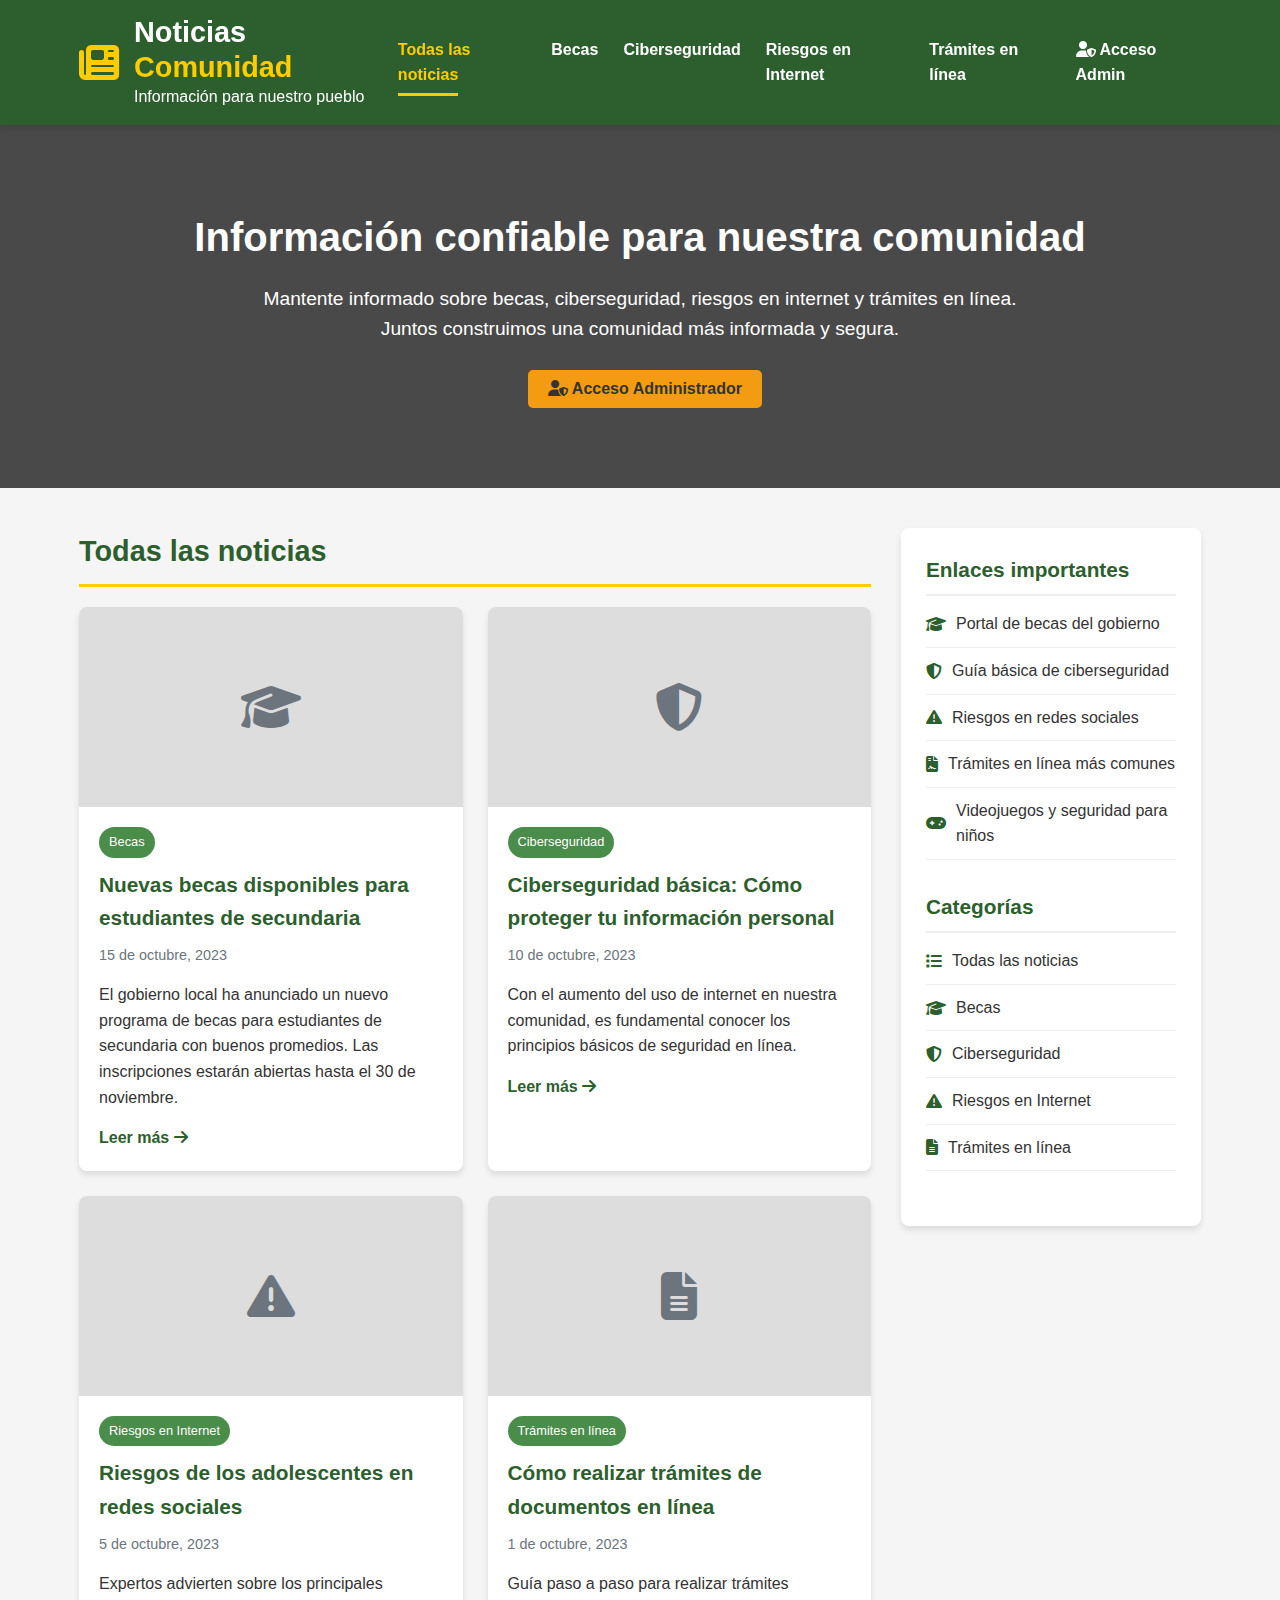
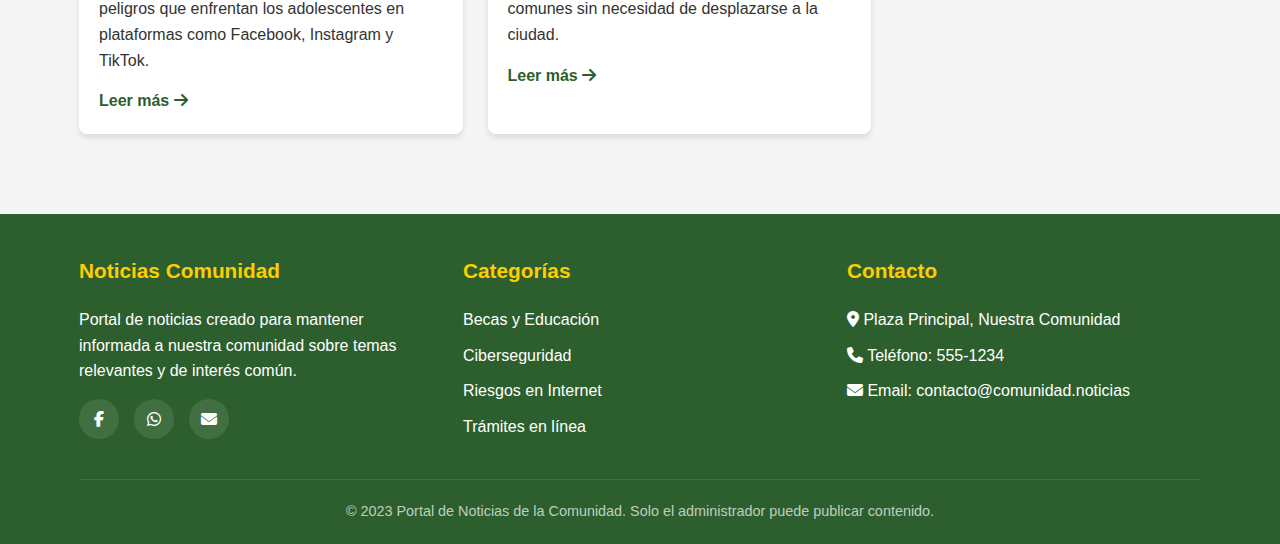
<file: index2.html>
<!DOCTYPE html>
<html lang="es">
<head>
    <meta charset="UTF-8">
    <meta name="viewport" content="width=device-width, initial-scale=1.0">
    <title>Portal de Noticias - Nuestra Comunidad</title>
    <link rel="stylesheet" href="https://cdnjs.cloudflare.com/ajax/libs/font-awesome/6.4.0/css/all.min.css">
    <style>
        /* Variables de color y fuentes */
        :root {
            --primary: #2c5f2d;
            --primary-light: #4a8c4a;
            --secondary: #ffcc00;
            --light: #f8f9fa;
            --dark: #333;
            --gray: #6c757d;
            --danger: #e74c3c;
            --warning: #f39c12;
            --success: #2ecc71;
            --shadow: 0 4px 6px rgba(0, 0, 0, 0.1);
            --transition: all 0.3s ease;
        }

        /* Reset y estilos generales */
        * {
            margin: 0;
            padding: 0;
            box-sizing: border-box;
        }

        body {
            font-family: 'Segoe UI', Tahoma, Geneva, Verdana, sans-serif;
            line-height: 1.6;
            color: var(--dark);
            background-color: #f5f5f5;
        }

        a {
            text-decoration: none;
            color: inherit;
        }

        .container {
            width: 90%;
            max-width: 1200px;
            margin: 0 auto;
            padding: 0 15px;
        }

        /* Header */
        header {
            background-color: var(--primary);
            color: white;
            padding: 15px 0;
            position: sticky;
            top: 0;
            z-index: 100;
            box-shadow: var(--shadow);
        }

        .header-content {
            display: flex;
            justify-content: space-between;
            align-items: center;
        }

        .logo {
            display: flex;
            align-items: center;
            gap: 15px;
        }

        .logo i {
            font-size: 2.5rem;
            color: var(--secondary);
        }

        .logo h1 {
            font-size: 1.8rem;
            line-height: 1.2;
        }

        .logo span {
            color: var(--secondary);
        }

        nav ul {
            display: flex;
            list-style: none;
            gap: 25px;
        }

        nav a {
            font-weight: 600;
            padding: 8px 0;
            position: relative;
            transition: var(--transition);
        }

        nav a:hover {
            color: var(--secondary);
        }

        nav a.active {
            color: var(--secondary);
        }

        nav a.active::after {
            content: '';
            position: absolute;
            width: 100%;
            height: 3px;
            background-color: var(--secondary);
            bottom: -5px;
            left: 0;
        }

        .admin-indicator {
            display: inline-flex;
            align-items: center;
            gap: 8px;
            background-color: var(--warning);
            color: var(--dark);
            padding: 5px 10px;
            border-radius: 20px;
            font-size: 0.9rem;
            font-weight: 600;
            margin-left: 15px;
        }

        .mobile-menu-btn {
            display: none;
            background: none;
            border: none;
            color: white;
            font-size: 1.5rem;
            cursor: pointer;
        }

        /* Banner */
        .banner {
            background: linear-gradient(rgba(0, 0, 0, 0.7), rgba(0, 0, 0, 0.7)), url('https://images.unsplash.com/photo-1518837695005-2083093ee35b?ixlib=rb-4.0.3&ixid=M3wxMjA3fDB8MHxwaG90by1wYWdlfHx8fGVufDB8fHx8fA%3D%3D&auto=format&fit=crop&w=1920&q=80');
            background-size: cover;
            background-position: center;
            color: white;
            text-align: center;
            padding: 80px 0;
            margin-bottom: 40px;
        }

        .banner h2 {
            font-size: 2.5rem;
            margin-bottom: 15px;
        }

        .banner p {
            font-size: 1.2rem;
            max-width: 800px;
            margin: 0 auto 25px;
        }

        /* Contenido principal */
        .main-content {
            display: grid;
            grid-template-columns: 1fr 300px;
            gap: 30px;
            margin-bottom: 40px;
        }

        /* Noticias */
        .news-section h2 {
            font-size: 1.8rem;
            margin-bottom: 20px;
            color: var(--primary);
            border-bottom: 3px solid var(--secondary);
            padding-bottom: 10px;
        }

        .news-grid {
            display: grid;
            grid-template-columns: repeat(auto-fill, minmax(300px, 1fr));
            gap: 25px;
            margin-bottom: 40px;
        }

        .news-card {
            background-color: white;
            border-radius: 8px;
            overflow: hidden;
            box-shadow: var(--shadow);
            transition: var(--transition);
            position: relative;
        }

        .news-card:hover {
            transform: translateY(-5px);
            box-shadow: 0 10px 15px rgba(0, 0, 0, 0.1);
        }

        .news-img {
            height: 200px;
            width: 100%;
            background-color: #ddd;
            display: flex;
            align-items: center;
            justify-content: center;
            color: var(--gray);
            font-size: 3rem;
        }

        .news-content {
            padding: 20px;
        }

        .news-category {
            display: inline-block;
            background-color: var(--primary-light);
            color: white;
            padding: 5px 10px;
            border-radius: 20px;
            font-size: 0.8rem;
            margin-bottom: 10px;
        }

        .news-title {
            font-size: 1.3rem;
            margin-bottom: 10px;
            color: var(--primary);
        }

        .news-date {
            color: var(--gray);
            font-size: 0.9rem;
            margin-bottom: 15px;
        }

        .news-excerpt {
            color: var(--dark);
            margin-bottom: 15px;
        }

        .read-more {
            display: inline-block;
            color: var(--primary);
            font-weight: 600;
            transition: var(--transition);
        }

        .read-more:hover {
            color: var(--primary-light);
        }

        /* Botones de administración en noticias */
        .admin-actions {
            display: flex;
            gap: 10px;
            margin-top: 15px;
            padding-top: 15px;
            border-top: 1px solid #eee;
        }

        .btn-edit, .btn-delete {
            padding: 6px 12px;
            border-radius: 4px;
            font-size: 0.9rem;
            font-weight: 600;
            cursor: pointer;
            border: none;
            transition: var(--transition);
        }

        .btn-edit {
            background-color: var(--warning);
            color: var(--dark);
        }

        .btn-edit:hover {
            background-color: #e0a800;
        }

        .btn-delete {
            background-color: var(--danger);
            color: white;
        }

        .btn-delete:hover {
            background-color: #c0392b;
        }

        /* Sidebar */
        .sidebar {
            background-color: white;
            padding: 25px;
            border-radius: 8px;
            box-shadow: var(--shadow);
            height: fit-content;
        }

        .sidebar-section {
            margin-bottom: 30px;
        }

        .sidebar-section h3 {
            font-size: 1.3rem;
            color: var(--primary);
            margin-bottom: 15px;
            padding-bottom: 8px;
            border-bottom: 2px solid #eee;
        }

        .important-links {
            list-style: none;
        }

        .important-links li {
            margin-bottom: 10px;
            padding-bottom: 10px;
            border-bottom: 1px solid #eee;
        }

        .important-links a {
            display: flex;
            align-items: center;
            gap: 10px;
            transition: var(--transition);
        }

        .important-links a:hover {
            color: var(--primary-light);
        }

        .important-links i {
            color: var(--primary);
        }

        .add-news {
            background-color: var(--primary);
            color: white;
            padding: 20px;
            border-radius: 8px;
            text-align: center;
        }

        .add-news h3 {
            color: white;
            border-bottom: none;
            margin-bottom: 15px;
        }

        .add-news p {
            margin-bottom: 15px;
        }

        .btn {
            display: inline-block;
            background-color: var(--secondary);
            color: var(--dark);
            padding: 10px 20px;
            border-radius: 5px;
            font-weight: 600;
            cursor: pointer;
            transition: var(--transition);
            border: none;
            font-size: 1rem;
        }

        .btn:hover {
            background-color: #e6b800;
        }

        .btn-login {
            background-color: var(--warning);
            margin-left: 10px;
        }

        /* Modal para autenticación */
        .modal {
            display: none;
            position: fixed;
            top: 0;
            left: 0;
            width: 100%;
            height: 100%;
            background-color: rgba(0, 0, 0, 0.7);
            z-index: 1000;
            align-items: center;
            justify-content: center;
        }

        .modal-content {
            background-color: white;
            width: 90%;
            max-width: 500px;
            border-radius: 8px;
            padding: 30px;
            position: relative;
            max-height: 90vh;
            overflow-y: auto;
        }

        .close-modal {
            position: absolute;
            top: 15px;
            right: 20px;
            font-size: 1.5rem;
            cursor: pointer;
            color: var(--gray);
            transition: var(--transition);
        }

        .close-modal:hover {
            color: var(--danger);
        }

        .modal h2 {
            color: var(--primary);
            margin-bottom: 20px;
            text-align: center;
        }

        .form-group {
            margin-bottom: 20px;
        }

        .form-group label {
            display: block;
            margin-bottom: 8px;
            font-weight: 600;
            color: var(--dark);
        }

        .form-group input,
        .form-group select,
        .form-group textarea {
            width: 100%;
            padding: 10px 15px;
            border: 1px solid #ddd;
            border-radius: 5px;
            font-family: inherit;
            font-size: 1rem;
        }

        .form-group textarea {
            min-height: 120px;
            resize: vertical;
        }

        .error-message {
            color: var(--danger);
            font-size: 0.9rem;
            margin-top: 5px;
            display: none;
        }

        /* Footer */
        footer {
            background-color: var(--primary);
            color: white;
            padding: 40px 0 20px;
        }

        .footer-content {
            display: flex;
            flex-wrap: wrap;
            justify-content: space-between;
            gap: 30px;
            margin-bottom: 30px;
        }

        .footer-section {
            flex: 1;
            min-width: 250px;
        }

        .footer-section h3 {
            color: var(--secondary);
            margin-bottom: 20px;
            font-size: 1.3rem;
        }

        .footer-links {
            list-style: none;
        }

        .footer-links li {
            margin-bottom: 10px;
        }

        .footer-links a:hover {
            color: var(--secondary);
            text-decoration: underline;
        }

        .social-icons {
            display: flex;
            gap: 15px;
            margin-top: 15px;
        }

        .social-icons a {
            display: inline-flex;
            align-items: center;
            justify-content: center;
            width: 40px;
            height: 40px;
            background-color: rgba(255, 255, 255, 0.1);
            border-radius: 50%;
            transition: var(--transition);
        }

        .social-icons a:hover {
            background-color: var(--secondary);
            color: var(--dark);
        }

        .copyright {
            text-align: center;
            padding-top: 20px;
            border-top: 1px solid rgba(255, 255, 255, 0.1);
            font-size: 0.9rem;
            color: rgba(255, 255, 255, 0.7);
        }

        /* Responsive */
        @media (max-width: 992px) {
            .main-content {
                grid-template-columns: 1fr;
            }
        }

        @media (max-width: 768px) {
            .header-content {
                flex-direction: column;
                text-align: center;
                gap: 15px;
            }

            nav ul {
                gap: 15px;
                flex-wrap: wrap;
                justify-content: center;
            }

            .admin-indicator {
                margin-left: 0;
                margin-top: 10px;
            }

            .mobile-menu-btn {
                display: block;
            }

            .nav-menu {
                display: none;
                width: 100%;
                margin-top: 15px;
            }

            .nav-menu.active {
                display: block;
            }

            nav ul {
                flex-direction: column;
                gap: 10px;
            }

            .banner h2 {
                font-size: 2rem;
            }

            .banner p {
                font-size: 1rem;
            }
        }

        @media (max-width: 576px) {
            .news-grid {
                grid-template-columns: 1fr;
            }
            
            .logo h1 {
                font-size: 1.5rem;
            }
            
            .admin-actions {
                flex-direction: column;
            }
        }
    </style>
</head>
<body>
    <!-- Header -->
    <header>
        <div class="container header-content">
            <div class="logo">
                <i class="fas fa-newspaper"></i>
                <div>
                    <h1>Noticias <span>Comunidad</span></h1>
                    <p>Información para nuestro pueblo</p>
                </div>
            </div>
            
            <button class="mobile-menu-btn" id="mobileMenuBtn">
                <i class="fas fa-bars"></i>
            </button>
            
            <nav class="nav-menu" id="navMenu">
                <ul>
                    <li><a href="#" class="active" data-category="all">Todas las noticias</a></li>
                    <li><a href="#" data-category="becas">Becas</a></li>
                    <li><a href="#" data-category="ciberseguridad">Ciberseguridad</a></li>
                    <li><a href="#" data-category="riesgos">Riesgos en Internet</a></li>
                    <li><a href="#" data-category="tramites">Trámites en línea</a></li>
                    <li><a href="#" id="loginBtn"><i class="fas fa-user-shield"></i> Acceso Admin</a></li>
                    <li id="adminStatus" style="display: none;">
                        <span class="admin-indicator">
                            <i class="fas fa-user-cog"></i> Modo Admin
                        </span>
                    </li>
                </ul>
            </nav>
        </div>
    </header>

    <!-- Banner -->
    <section class="banner">
        <div class="container">
            <h2>Información confiable para nuestra comunidad</h2>
            <p>Mantente informado sobre becas, ciberseguridad, riesgos en internet y trámites en línea. Juntos construimos una comunidad más informada y segura.</p>
            <button class="btn" id="addNewsBtn" style="display: none;">Agregar Noticia</button>
            <button class="btn btn-login" id="loginBtnBanner"><i class="fas fa-user-shield"></i> Acceso Administrador</button>
        </div>
    </section>

    <!-- Contenido principal -->
    <div class="container main-content">
        <!-- Sección de noticias -->
        <section class="news-section">
            <h2 id="sectionTitle">Últimas Noticias</h2>
            <div class="news-grid" id="newsGrid">
                <!-- Las noticias se cargarán aquí con JavaScript -->
            </div>
        </section>

        <!-- Sidebar -->
        <aside class="sidebar">
            <div class="sidebar-section">
                <h3>Enlaces importantes</h3>
                <ul class="important-links">
                    <li><a href="#"><i class="fas fa-graduation-cap"></i> Portal de becas del gobierno</a></li>
                    <li><a href="#"><i class="fas fa-shield-alt"></i> Guía básica de ciberseguridad</a></li>
                    <li><a href="#"><i class="fas fa-exclamation-triangle"></i> Riesgos en redes sociales</a></li>
                    <li><a href="#"><i class="fas fa-file-contract"></i> Trámites en línea más comunes</a></li>
                    <li><a href="#"><i class="fas fa-gamepad"></i> Videojuegos y seguridad para niños</a></li>
                </ul>
            </div>
            
            <div class="add-news" id="addNewsSidebar" style="display: none;">
                <h3>Panel de Administración</h3>
                <p>Gestiona las noticias del portal</p>
                <button class="btn" id="addNewsBtn2">Publicar Nueva Noticia</button>
                <button class="btn" id="logoutBtn" style="margin-top: 10px; background-color: var(--danger);">Cerrar Sesión</button>
            </div>
            
            <div class="sidebar-section">
                <h3>Categorías</h3>
                <ul class="important-links">
                    <li><a href="#" data-category="all"><i class="fas fa-list"></i> Todas las noticias</a></li>
                    <li><a href="#" data-category="becas"><i class="fas fa-graduation-cap"></i> Becas</a></li>
                    <li><a href="#" data-category="ciberseguridad"><i class="fas fa-shield-alt"></i> Ciberseguridad</a></li>
                    <li><a href="#" data-category="riesgos"><i class="fas fa-exclamation-triangle"></i> Riesgos en Internet</a></li>
                    <li><a href="#" data-category="tramites"><i class="fas fa-file-alt"></i> Trámites en línea</a></li>
                </ul>
            </div>
        </aside>
    </div>

    <!-- Modal para autenticación -->
    <div class="modal" id="loginModal">
        <div class="modal-content">
            <span class="close-modal" id="closeLoginModal">&times;</span>
            <h2>Acceso de Administrador</h2>
            <p style="text-align: center; margin-bottom: 20px; color: var(--gray);">Ingresa la contraseña para gestionar las noticias</p>
            <form id="loginForm">
                <div class="form-group">
                    <label for="adminPassword">Contraseña</label>
                    <input type="password" id="adminPassword" required>
                    <div class="error-message" id="loginError">Contraseña incorrecta. Intenta nuevamente.</div>
                </div>
                
                <button type="submit" class="btn">Iniciar Sesión</button>
            </form>
            <p style="text-align: center; margin-top: 20px; color: var(--gray); font-size: 0.9rem;">
                <i class="fas fa-info-circle"></i> Solo el administrador puede publicar, editar o eliminar noticias.
            </p>
        </div>
    </div>

    <!-- Modal para agregar/editar noticias -->
    <div class="modal" id="newsModal">
        <div class="modal-content">
            <span class="close-modal" id="closeNewsModal">&times;</span>
            <h2 id="modalTitle">Agregar nueva noticia</h2>
            <form id="newsForm">
                <input type="hidden" id="newsId">
                
                <div class="form-group">
                    <label for="newsTitle">Título de la noticia</label>
                    <input type="text" id="newsTitle" required>
                </div>
                
                <div class="form-group">
                    <label for="newsCategory">Categoría</label>
                    <select id="newsCategory" required>
                        <option value="">Selecciona una categoría</option>
                        <option value="becas">Becas</option>
                        <option value="ciberseguridad">Ciberseguridad</option>
                        <option value="riesgos">Riesgos en Internet</option>
                        <option value="tramites">Trámites en línea</option>
                        <option value="otros">Otros</option>
                    </select>
                </div>
                
                <div class="form-group">
                    <label for="newsContent">Contenido</label>
                    <textarea id="newsContent" required></textarea>
                </div>
                
                <div class="form-group">
                    <label for="newsImage">Imagen (URL o icono de FontAwesome)</label>
                    <input type="text" id="newsImage" placeholder="Ej: fas fa-graduation-cap o https://ejemplo.com/imagen.jpg">
                    <small style="color: var(--gray);">Usa iconos de FontAwesome (ej: fas fa-newspaper) o URLs de imágenes</small>
                </div>
                
                <div class="form-group">
                    <label for="newsExcerpt">Resumen (opcional)</label>
                    <textarea id="newsExcerpt" rows="3"></textarea>
                    <small style="color: var(--gray);">Si no completas esto, se generará automáticamente del contenido.</small>
                </div>
                
                <button type="submit" class="btn" id="modalSubmitBtn">Publicar Noticia</button>
                <button type="button" class="btn" id="cancelEditBtn" style="display: none; background-color: var(--gray); margin-left: 10px;">Cancelar</button>
            </form>
        </div>
    </div>

    <!-- Footer -->
    <footer>
        <div class="container">
            <div class="footer-content">
                <div class="footer-section">
                    <h3>Noticias Comunidad</h3>
                    <p>Portal de noticias creado para mantener informada a nuestra comunidad sobre temas relevantes y de interés común.</p>
                    <div class="social-icons">
                        <a href="#"><i class="fab fa-facebook-f"></i></a>
                        <a href="#"><i class="fab fa-whatsapp"></i></a>
                        <a href="#"><i class="fas fa-envelope"></i></a>
                    </div>
                </div>
                
                <div class="footer-section">
                    <h3>Categorías</h3>
                    <ul class="footer-links">
                        <li><a href="#" data-category="becas">Becas y Educación</a></li>
                        <li><a href="#" data-category="ciberseguridad">Ciberseguridad</a></li>
                        <li><a href="#" data-category="riesgos">Riesgos en Internet</a></li>
                        <li><a href="#" data-category="tramites">Trámites en línea</a></li>
                    </ul>
                </div>
                
                <div class="footer-section">
                    <h3>Contacto</h3>
                    <ul class="footer-links">
                        <li><i class="fas fa-map-marker-alt"></i> Plaza Principal, Nuestra Comunidad</li>
                        <li><i class="fas fa-phone"></i> Teléfono: 555-1234</li>
                        <li><i class="fas fa-envelope"></i> Email: contacto@comunidad.noticias</li>
                    </ul>
                </div>
            </div>
            
            <div class="copyright">
                <p>&copy; 2023 Portal de Noticias de la Comunidad. Solo el administrador puede publicar contenido.</p>
            </div>
        </div>
    </footer>

    <script>
        // CONFIGURACIÓN DE ADMINISTRADOR
        // Cambia esta contraseña por una que solo tú conozcas
        const ADMIN_PASSWORD = "comunidad123";
        const SESSION_KEY = "newsAdminLoggedIn";
        
        // Datos iniciales de noticias
        let newsData = [
            {
                id: 1,
                title: "Nuevas becas disponibles para estudiantes de secundaria",
                category: "becas",
                date: "15 de octubre, 2023",
                excerpt: "El gobierno local ha anunciado un nuevo programa de becas para estudiantes de secundaria con buenos promedios. Las inscripciones estarán abiertas hasta el 30 de noviembre.",
                content: "El gobierno local, en colaboración con el Ministerio de Educación, ha lanzado un programa de becas dirigido a estudiantes de secundaria con promedio superior a 8.5. Las becas cubrirán el 100% de los costos de materiales educativos y un estipendio mensual para gastos de transporte. Los interesados pueden registrarse en la página web del municipio o en la oficina de educación local.",
                image: "fas fa-graduation-cap"
            },
            {
                id: 2,
                title: "Ciberseguridad básica: Cómo proteger tu información personal",
                category: "ciberseguridad",
                date: "10 de octubre, 2023",
                excerpt: "Con el aumento del uso de internet en nuestra comunidad, es fundamental conocer los principios básicos de seguridad en línea.",
                content: "En la era digital, proteger nuestra información personal es más importante que nunca. Algunos consejos básicos incluyen: usar contraseñas fuertes y diferentes para cada cuenta, no compartir información personal en redes sociales, verificar la autenticidad de los sitios web antes de ingresar datos sensibles, y mantener actualizado el software de tus dispositivos. Además, es importante educar a niños y adultos mayores sobre estos riesgos.",
                image: "fas fa-shield-alt"
            },
            {
                id: 3,
                title: "Riesgos de los adolescentes en redes sociales",
                category: "riesgos",
                date: "5 de octubre, 2023",
                excerpt: "Expertos advierten sobre los principales peligros que enfrentan los adolescentes en plataformas como Facebook, Instagram y TikTok.",
                content: "Las redes sociales pueden ser un espacio de interacción positiva, pero también presentan riesgos para los adolescentes. Entre los principales peligros se encuentran: el acoso cibernético (cyberbullying), la exposición a contenido inapropiado, el contacto con extraños, la adicción a las redes y la afectación de la autoestima por comparación con otros. Es importante que los padres establezcan límites de tiempo, conozcan las plataformas que usan sus hijos y mantengan un diálogo abierto sobre el uso responsable de internet.",
                image: "fas fa-exclamation-triangle"
            },
            {
                id: 4,
                title: "Cómo realizar trámites de documentos en línea",
                category: "tramites",
                date: "1 de octubre, 2023",
                excerpt: "Guía paso a paso para realizar trámites comunes sin necesidad de desplazarse a la ciudad.",
                content: "Cada vez más trámites pueden realizarse en línea, lo que es especialmente útil para nuestra comunidad alejada de los centros urbanos. Algunos trámites que puedes realizar en línea: solicitud de actas de nacimiento y matrimonio, registro para votar, pago de impuestos locales, solicitud de permisos de construcción menores, y consulta de historial crediticio básico. Para la mayoría de estos trámites necesitarás: una dirección de correo electrónico, documentos de identificación escaneados y una cuenta bancaria para pagos en línea.",
                image: "fas fa-file-alt"
            }
        ];

        // Elementos del DOM
        const newsGrid = document.getElementById('newsGrid');
        const sectionTitle = document.getElementById('sectionTitle');
        const navLinks = document.querySelectorAll('nav a[data-category], .important-links a[data-category], .footer-links a[data-category]');
        const loginBtns = document.querySelectorAll('#loginBtn, #loginBtnBanner');
        const addNewsBtns = document.querySelectorAll('#addNewsBtn, #addNewsBtn2');
        const loginModal = document.getElementById('loginModal');
        const newsModal = document.getElementById('newsModal');
        const closeLoginModal = document.getElementById('closeLoginModal');
        const closeNewsModal = document.getElementById('closeNewsModal');
        const loginForm = document.getElementById('loginForm');
        const newsForm = document.getElementById('newsForm');
        const mobileMenuBtn = document.getElementById('mobileMenuBtn');
        const navMenu = document.getElementById('navMenu');
        const adminStatus = document.getElementById('adminStatus');
        const addNewsSidebar = document.getElementById('addNewsSidebar');
        const logoutBtn = document.getElementById('logoutBtn');
        const adminPasswordInput = document.getElementById('adminPassword');
        const loginError = document.getElementById('loginError');
        const modalTitle = document.getElementById('modalTitle');
        const modalSubmitBtn = document.getElementById('modalSubmitBtn');
        const cancelEditBtn = document.getElementById('cancelEditBtn');
        
        // Variables de estado
        let currentCategory = 'all';
        let nextNewsId = newsData.length + 1;
        let isAdmin = false;
        let isEditing = false;
        let currentEditId = null;

        // Verificar si ya hay una sesión activa
        function checkAdminStatus() {
            const loggedIn = sessionStorage.getItem(SESSION_KEY);
            if (loggedIn === 'true') {
                isAdmin = true;
                showAdminInterface();
            }
        }

        // Mostrar interfaz de administrador
        function showAdminInterface() {
            isAdmin = true;
            sessionStorage.setItem(SESSION_KEY, 'true');
            
            // Mostrar elementos de admin
            adminStatus.style.display = 'block';
            addNewsSidebar.style.display = 'block';
            document.getElementById('addNewsBtn').style.display = 'inline-block';
            
            // Cambiar texto de botones de login
            loginBtns.forEach(btn => {
                btn.innerHTML = '<i class="fas fa-user-cog"></i> Panel Admin';
            });
            
            // Renderizar noticias con botones de admin
            renderNews();
        }

        // Ocultar interfaz de administrador
        function hideAdminInterface() {
            isAdmin = false;
            sessionStorage.removeItem(SESSION_KEY);
            
            // Ocultar elementos de admin
            adminStatus.style.display = 'none';
            addNewsSidebar.style.display = 'none';
            document.getElementById('addNewsBtn').style.display = 'none';
            
            // Restaurar texto de botones de login
            loginBtns.forEach(btn => {
                btn.innerHTML = '<i class="fas fa-user-shield"></i> Acceso Admin';
            });
            
            // Renderizar noticias sin botones de admin
            renderNews();
        }

        // Función para renderizar noticias
        function renderNews() {
            newsGrid.innerHTML = '';
            
            // Filtrar noticias por categoría
            const filteredNews = currentCategory === 'all' 
                ? newsData 
                : newsData.filter(news => news.category === currentCategory);
            
            // Actualizar título de sección
            const categoryNames = {
                'all': 'Todas las noticias',
                'becas': 'Becas',
                'ciberseguridad': 'Ciberseguridad',
                'riesgos': 'Riesgos en Internet',
                'tramites': 'Trámites en línea',
                'otros': 'Otras noticias'
            };
            
            sectionTitle.textContent = categoryNames[currentCategory] || 'Noticias';
            
            // Si no hay noticias
            if (filteredNews.length === 0) {
                newsGrid.innerHTML = `
                    <div class="no-news" style="grid-column: 1 / -1; text-align: center; padding: 40px;">
                        <i class="fas fa-newspaper" style="font-size: 3rem; color: var(--gray); margin-bottom: 20px;"></i>
                        <h3 style="color: var(--dark); margin-bottom: 10px;">No hay noticias en esta categoría</h3>
                        <p style="color: var(--gray);">Sé el primero en compartir noticias sobre ${categoryNames[currentCategory] || 'este tema'}.</p>
                        ${isAdmin ? '<button class="btn" id="addNewsFromEmpty" style="margin-top: 20px;">Agregar Noticia</button>' : ''}
                    </div>
                `;
                
                document.getElementById('addNewsFromEmpty')?.addEventListener('click', () => {
                    openAddNewsModal();
                });
                
                return;
            }
            
            // Crear tarjetas de noticias
            filteredNews.forEach(news => {
                const newsCard = document.createElement('article');
                newsCard.className = 'news-card';
                
                const categoryNames = {
                    'becas': 'Becas',
                    'ciberseguridad': 'Ciberseguridad',
                    'riesgos': 'Riesgos en Internet',
                    'tramites': 'Trámites en línea',
                    'otros': 'Otros'
                };
                
                // Determinar si es una URL o un icono de FontAwesome
                let imageContent = '';
                if (news.image.startsWith('http') || news.image.startsWith('https')) {
                    imageContent = `<img src="${news.image}" alt="${news.title}" style="width:100%; height:100%; object-fit:cover;">`;
                } else {
                    imageContent = `<i class="${news.image}"></i>`;
                }
                
                newsCard.innerHTML = `
                    <div class="news-img">
                        ${imageContent}
                    </div>
                    <div class="news-content">
                        <span class="news-category">${categoryNames[news.category] || 'General'}</span>
                        <h3 class="news-title">${news.title}</h3>
                        <div class="news-date">${news.date}</div>
                        <p class="news-excerpt">${news.excerpt}</p>
                        <a href="#" class="read-more" data-id="${news.id}">Leer más <i class="fas fa-arrow-right"></i></a>
                        
                        ${isAdmin ? `
                        <div class="admin-actions">
                            <button class="btn-edit" data-id="${news.id}">
                                <i class="fas fa-edit"></i> Editar
                            </button>
                            <button class="btn-delete" data-id="${news.id}">
                                <i class="fas fa-trash"></i> Eliminar
                            </button>
                        </div>
                        ` : ''}
                    </div>
                `;
                
                newsGrid.appendChild(newsCard);
            });
            
            // Agregar event listeners a los botones "Leer más"
            document.querySelectorAll('.read-more').forEach(btn => {
                btn.addEventListener('click', function(e) {
                    e.preventDefault();
                    const newsId = parseInt(this.getAttribute('data-id'));
                    showNewsDetail(newsId);
                });
            });
            
            // Agregar event listeners a los botones de administración
            if (isAdmin) {
                document.querySelectorAll('.btn-edit').forEach(btn => {
                    btn.addEventListener('click', function(e) {
                        e.preventDefault();
                        const newsId = parseInt(this.getAttribute('data-id'));
                        openEditNewsModal(newsId);
                    });
                });
                
                document.querySelectorAll('.btn-delete').forEach(btn => {
                    btn.addEventListener('click', function(e) {
                        e.preventDefault();
                        const newsId = parseInt(this.getAttribute('data-id'));
                        deleteNews(newsId);
                    });
                });
            }
        }

        // Función para mostrar detalles de una noticia
        function showNewsDetail(id) {
            const news = newsData.find(item => item.id === id);
            if (!news) return;
            
            // Crear modal para mostrar la noticia completa
            const modal = document.createElement('div');
            modal.className = 'modal';
            modal.innerHTML = `
                <div class="modal-content">
                    <span class="close-modal">&times;</span>
                    <h2>${news.title}</h2>
                    <div style="display: flex; align-items: center; margin-bottom: 20px;">
                        <span class="news-category">${news.category === 'becas' ? 'Becas' : 
                            news.category === 'ciberseguridad' ? 'Ciberseguridad' : 
                            news.category === 'riesgos' ? 'Riesgos en Internet' : 
                            news.category === 'tramites' ? 'Trámites en línea' : 'Otros'}</span>
                        <div class="news-date" style="margin-left: 15px;">${news.date}</div>
                    </div>
                    <div style="margin-bottom: 30px; line-height: 1.8;">
                        ${news.content.split('\n').map(paragraph => `<p style="margin-bottom: 15px;">${paragraph}</p>`).join('')}
                    </div>
                    <div style="text-align: center; margin-top: 30px;">
                        <button class="btn close-detail-btn">Cerrar</button>
                        ${isAdmin ? `
                        <button class="btn btn-edit edit-detail-btn" data-id="${news.id}" style="margin-left: 10px;">
                            <i class="fas fa-edit"></i> Editar Noticia
                        </button>
                        ` : ''}
                    </div>
                </div>
            `;
            
            document.body.appendChild(modal);
            modal.style.display = 'flex';
            
            // Event listeners para cerrar el modal
            const closeBtn = modal.querySelector('.close-modal');
            const closeDetailBtn = modal.querySelector('.close-detail-btn');
            
            closeBtn.addEventListener('click', () => {
                document.body.removeChild(modal);
            });
            
            closeDetailBtn.addEventListener('click', () => {
                document.body.removeChild(modal);
            });
            
            // Botón de editar en el modal de detalles
            const editDetailBtn = modal.querySelector('.edit-detail-btn');
            if (editDetailBtn) {
                editDetailBtn.addEventListener('click', () => {
                    const newsId = parseInt(editDetailBtn.getAttribute('data-id'));
                    document.body.removeChild(modal);
                    openEditNewsModal(newsId);
                });
            }
            
            // Cerrar al hacer clic fuera del contenido
            modal.addEventListener('click', (e) => {
                if (e.target === modal) {
                    document.body.removeChild(modal);
                }
            });
        }

        // Función para cambiar categoría
        function changeCategory(category) {
            currentCategory = category;
            
            // Actualizar enlaces activos
            navLinks.forEach(link => {
                if (link.getAttribute('data-category') === category) {
                    link.classList.add('active');
                } else if (!link.classList.contains('admin-link')) {
                    link.classList.remove('active');
                }
            });
            
            renderNews();
        }

        // Función para abrir modal de agregar noticia
        function openAddNewsModal() {
            isEditing = false;
            currentEditId = null;
            modalTitle.textContent = 'Agregar nueva noticia';
            modalSubmitBtn.textContent = 'Publicar Noticia';
            cancelEditBtn.style.display = 'none';
            
            // Resetear formulario
            newsForm.reset();
            document.getElementById('newsId').value = '';
            
            newsModal.style.display = 'flex';
        }

        // Función para abrir modal de editar noticia
        function openEditNewsModal(id) {
            const news = newsData.find(item => item.id === id);
            if (!news) return;
            
            isEditing = true;
            currentEditId = id;
            modalTitle.textContent = 'Editar noticia';
            modalSubmitBtn.textContent = 'Actualizar Noticia';
            cancelEditBtn.style.display = 'inline-block';
            
            // Rellenar formulario con datos de la noticia
            document.getElementById('newsId').value = news.id;
            document.getElementById('newsTitle').value = news.title;
            document.getElementById('newsCategory').value = news.category;
            document.getElementById('newsContent').value = news.content;
            document.getElementById('newsImage').value = news.image;
            document.getElementById('newsExcerpt').value = news.excerpt;
            
            newsModal.style.display = 'flex';
        }

        // Función para guardar noticia (agregar o editar)
        function saveNews(news) {
            if (isEditing && currentEditId) {
                // Editar noticia existente
                const index = newsData.findIndex(item => item.id === currentEditId);
                if (index !== -1) {
                    news.id = currentEditId;
                    news.date = newsData[index].date; // Mantener la fecha original
                    newsData[index] = news;
                }
            } else {
                // Agregar nueva noticia
                news.id = nextNewsId++;
                news.date = new Date().toLocaleDateString('es-ES', { 
                    year: 'numeric', 
                    month: 'long', 
                    day: 'numeric' 
                });
                
                // Generar excerpt si no se proporciona
                if (!news.excerpt || news.excerpt.trim() === '') {
                    news.excerpt = news.content.length > 100 ? 
                        news.content.substring(0, 100) + '...' : 
                        news.content;
                }
                
                // Asignar icono según categoría si no se proporciona imagen
                if (!news.image || news.image.trim() === '') {
                    const categoryIcons = {
                        'becas': 'fas fa-graduation-cap',
                        'ciberseguridad': 'fas fa-shield-alt',
                        'riesgos': 'fas fa-exclamation-triangle',
                        'tramites': 'fas fa-file-alt',
                        'otros': 'fas fa-newspaper'
                    };
                    news.image = categoryIcons[news.category] || 'fas fa-newspaper';
                }
                
                newsData.unshift(news); // Agregar al principio
            }
            
            changeCategory(news.category); // Cambiar a la categoría de la noticia
        }

        // Función para eliminar noticia
        function deleteNews(id) {
            if (!confirm('¿Estás seguro de que quieres eliminar esta noticia? Esta acción no se puede deshacer.')) {
                return;
            }
            
            const index = newsData.findIndex(item => item.id === id);
            if (index !== -1) {
                newsData.splice(index, 1);
                renderNews();
                
                // Mostrar mensaje de confirmación
                alert('Noticia eliminada exitosamente.');
            }
        }

        // Event Listeners
        // Cambiar categoría al hacer clic en enlaces
        navLinks.forEach(link => {
            link.addEventListener('click', function(e) {
                e.preventDefault();
                const category = this.getAttribute('data-category');
                if (category) {
                    changeCategory(category);
                    
                    // Cerrar menú móvil si está abierto
                    if (window.innerWidth <= 768) {
                        navMenu.classList.remove('active');
                        mobileMenuBtn.innerHTML = '<i class="fas fa-bars"></i>';
                    }
                }
            });
        });

        // Abrir modal de login
        loginBtns.forEach(btn => {
            btn.addEventListener('click', (e) => {
                e.preventDefault();
                
                if (isAdmin) {
                    // Si ya está logueado, mostrar panel de admin (podrías añadir más funciones aquí)
                    openAddNewsModal();
                } else {
                    // Mostrar modal de login
                    loginModal.style.display = 'flex';
                    adminPasswordInput.focus();
                }
            });
        });

        // Cerrar modal de login
        closeLoginModal.addEventListener('click', () => {
            loginModal.style.display = 'none';
            loginError.style.display = 'none';
        });

        // Cerrar modal de noticias
        closeNewsModal.addEventListener('click', () => {
            newsModal.style.display = 'none';
        });

        // Cancelar edición
        cancelEditBtn.addEventListener('click', () => {
            newsModal.style.display = 'none';
        });

        // Cerrar modales al hacer clic fuera
        window.addEventListener('click', (e) => {
            if (e.target === loginModal) {
                loginModal.style.display = 'none';
                loginError.style.display = 'none';
            }
            if (e.target === newsModal) {
                newsModal.style.display = 'none';
            }
        });

        // Enviar formulario de login
        loginForm.addEventListener('submit', (e) => {
            e.preventDefault();
            
            const password = adminPasswordInput.value;
            
            if (password === ADMIN_PASSWORD) {
                // Contraseña correcta
                loginError.style.display = 'none';
                loginModal.style.display = 'none';
                adminPasswordInput.value = '';
                
                showAdminInterface();
                
                // Mostrar mensaje de bienvenida
                alert('¡Bienvenido al panel de administración! Ahora puedes gestionar las noticias.');
            } else {
                // Contraseña incorrecta
                loginError.style.display = 'block';
                adminPasswordInput.value = '';
                adminPasswordInput.focus();
            }
        });

        // Enviar formulario de noticias
        newsForm.addEventListener('submit', (e) => {
            e.preventDefault();
            
            const title = document.getElementById('newsTitle').value;
            const category = document.getElementById('newsCategory').value;
            const content = document.getElementById('newsContent').value;
            const image = document.getElementById('newsImage').value;
            const excerpt = document.getElementById('newsExcerpt').value;
            
            // Guardar la noticia
            saveNews({
                title,
                category,
                excerpt,
                content,
                image
            });
            
            // Cerrar modal y resetear formulario
            newsModal.style.display = 'none';
            
            // Mostrar mensaje de confirmación
            alert(isEditing ? '¡Noticia actualizada exitosamente!' : '¡Noticia publicada exitosamente!');
        });

        // Botón de agregar noticia
        addNewsBtns.forEach(btn => {
            btn.addEventListener('click', () => {
                openAddNewsModal();
            });
        });

        // Cerrar sesión
        logoutBtn.addEventListener('click', () => {
            if (confirm('¿Estás seguro de que quieres cerrar la sesión de administrador?')) {
                hideAdminInterface();
                alert('Sesión de administrador cerrada.');
            }
        });

        // Menú móvil
        mobileMenuBtn.addEventListener('click', () => {
            navMenu.classList.toggle('active');
            mobileMenuBtn.innerHTML = navMenu.classList.contains('active') 
                ? '<i class="fas fa-times"></i>' 
                : '<i class="fas fa-bars"></i>';
        });

        // Cerrar menú móvil al hacer clic en un enlace
        document.querySelectorAll('.nav-menu a').forEach(link => {
            link.addEventListener('click', () => {
                if (window.innerWidth <= 768) {
                    navMenu.classList.remove('active');
                    mobileMenuBtn.innerHTML = '<i class="fas fa-bars"></i>';
                }
            });
        });

        // Inicializar
        document.addEventListener('DOMContentLoaded', () => {
            checkAdminStatus();
            renderNews();
        });
    </script>
</body>
</html>
</file>
